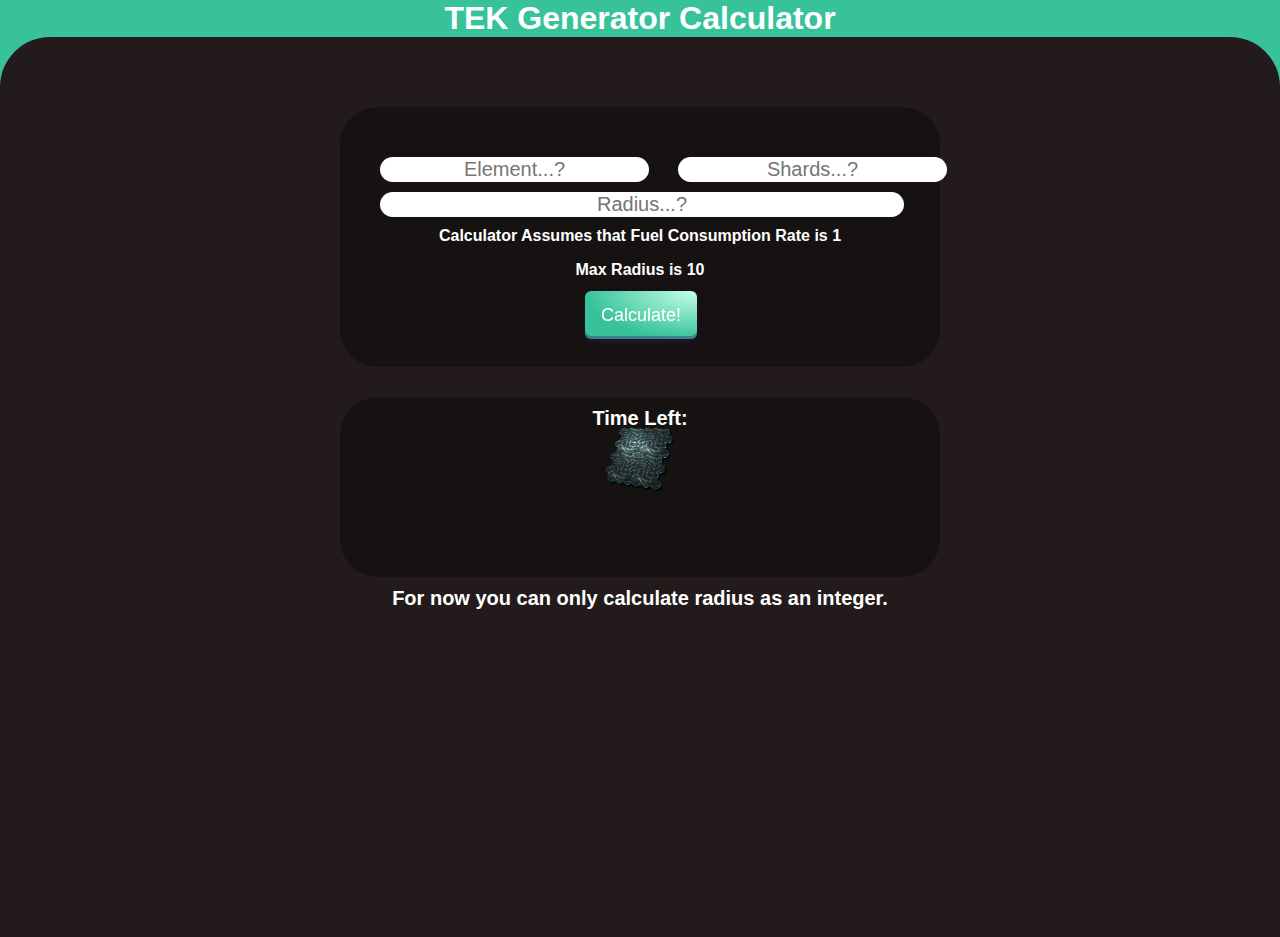
<file: TEK Generator Calculator/index.html>
<!DOCTYPE html>
<html>

<head>
    <link rel="stylesheet" href="style.css">
    <meta name="viewport" content="width=device-width, initial-scale=1.0">
</head>


<body>
    
    <h1 id="titleText">TEK Generator Calculator</h1>
    
    <div id="selectionDiv">
       <div class="innerDiv">
           <input type="text" id="elementInput" placeholder="Element...?">
           <input type="text" id="elementShardInput" placeholder="Shards...?"><br>
           <input type="text" id="radiusInput" placeholder="Radius...?">
           <p id="infoText">Calculator Assumes that Fuel Consumption Rate is 1</p>
           <p id="infoText">Max Radius is 10</p>
           <button type="button" class="calcButton" id="calcButton">Calculate!</button>

        </div>

        <div class="innerDiv2">
         <p id="calcText">Time Left:</p>
         <p id="calcText2"></p>
         <img src="Element.png" id="imageElement">
         
        </div>
        <p id="warningText">For now you can only calculate radius as an integer.</p>
    </div>
    
    <script src="index.js"></script> 
   
</body>

</html>
</file>
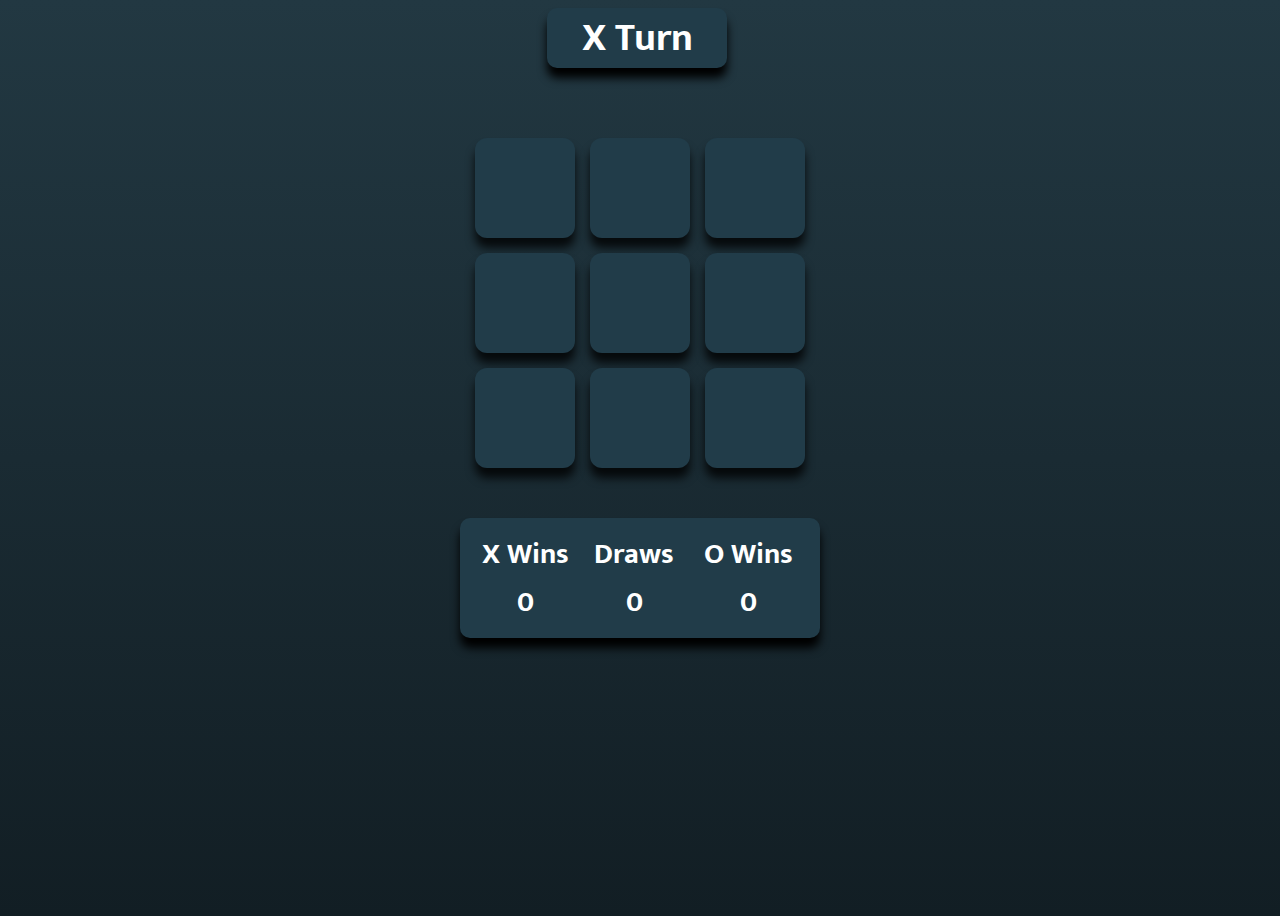
<file: Tic Tac Toe Game/index.html>
<!DOCTYPE html>
<html lang="en">
<head>
    <meta charset="UTF-8">
    <meta name="viewport" content="width=device-width, initial-scale=1.0">
    <link rel="stylesheet" href="styles.css">
    <title>Tic Tac Toe</title>
</head>
<body>
    <div class="container">
        <div class="board2" id="board2">
            <div class="cellInfo">
                <p class="turnText" id="turnText">X Turn</p>
            </div>
        </div>
    </div>
    
    
    <div class="board" id="board">
        <div class="cell" onclick="makeMove(this)"></div>
        <div class="cell" onclick="makeMove(this)"></div>
        <div class="cell" onclick="makeMove(this)"></div>
        <div class="cell" onclick="makeMove(this)"></div>
        <div class="cell" onclick="makeMove(this)"></div>
        <div class="cell" onclick="makeMove(this)"></div>
        <div class="cell" onclick="makeMove(this)"></div>
        <div class="cell" onclick="makeMove(this)"></div>
        <div class="cell" onclick="makeMove(this)"></div>

        
    </div>

    <div class="container2">
        <div class="board3" id="board3">
            <div class="cellInfoPoints">
                <p class="xwins" id="xwins">X Wins <br> 0</p> 

                <p class="draw" id="draw">Draws <br> 0</p>

                <p class="owins" id="owins">O Wins <br> 0</p>
 
            </div>
        </div>
    </div>


    <script src="script.js"></script>
</body>
</html>
</file>
<file: TEK Generator Calculator/style.css>
body, html{
    background-color: #38c299;
    margin: 0;
    padding: 0;
    overflow: hidden;
 }
 
.buttons{
    font-size: 20px;
    border-radius: 3cm;
    padding: 2;
    font-weight: bolder;
    border-top: 0;
    border-color: #d3caca;
    border-width: 3px;
    transform: translate(242px, 60px);
    text-align: center;
    
}

#selectionDiv{
    background-color: #231B1B;
    height: 100vh;
    width: 100%;
    margin: auto;
    border-top-left-radius: 50px;
    border-top-right-radius: 50px;

    box-sizing: border-box;
}

#titleText{
    text-align: center;
    color: white;
    font-weight: bold;
    font-family: 'Segoe UI', Tahoma, Geneva, Verdana, sans-serif;
    margin: 0;
    padding: 0;
}

#infoText{
    text-align: center;
    color: white;
    font-weight: bold;
    font-family: 'Segoe UI', Tahoma, Geneva, Verdana, sans-serif;
    transform: translate(0px, 54px);
    
}

#calcText{
    text-align: center;
    color: white;
    font-weight: bold;
    font-family: 'Segoe UI', Tahoma, Geneva, Verdana, sans-serif;
    transform: translate(0px, 10px);
    font-size: 20px;
    padding: 1;
}

#calcText2{
    text-align: center;
    color: white;
    font-weight: bold;
    font-family: 'Segoe UI', Tahoma, Geneva, Verdana, sans-serif;
    transform: translate(0px, 2px);
    font-size: 20px;
}

#warningText{
    text-align: center;
    color: white;
    font-weight: bold;
    font-family: 'Segoe UI', Tahoma, Geneva, Verdana, sans-serif;
    transform: translate(0px, 70px);
    font-size: 20px;
    padding: 1;
}

.innerDiv{
    width: 600px;
    height: 260px;
    background-color: #161212;
    margin: auto;
    transform: translate(0px, 70px);
    border-radius: 1cm;
    
}
.innerDiv2{
    width: 600px;
    height: 180px;
    background-color: #161212;
    margin: auto;
    transform: translate(0px, 80px);
    border-radius: 1cm;
    
}
#elementInput{
    transform: translate(40px, 50px);
    font-size: 20px;
    border-radius: 1cm;
    text-align: center;
    border-width: 0;

}
#elementShardInput{
    transform: translate(65px, 50px);
    font-size: 20px;
    border-radius: 1cm;
    text-align: center;
    border-width: 0;

}
#radiusInput{
    transform: translate(40px, 60px);
    font-size: 20px;
    border-radius: 1cm;
    width: 520px;
    text-align: center;
    border-width: 0;
    
}
#imageElement{
    width: 70px;
    transform: translate(265px, -15.6px);
}


.calcButton{
  align-items: center;
  appearance: none;
  background-image: radial-gradient(100% 100% at 100% 0, #c7ffe9 0, #38c299 100%);
  border: 0;
  border-radius: 6px;
  box-shadow: rgba(45, 35, 66, .4) 0 2px 4px,rgba(45, 35, 66, .3) 0 7px 13px -3px,rgba(58, 65, 111, .5) 0 -3px 0 inset;
  box-sizing: border-box;
  color: #fff;
  cursor: pointer;
  display: inline-flex;
  font-family: 'Segoe UI', Tahoma, Geneva, Verdana, sans-serif;
  height: 48px;
  justify-content: center;
  line-height: 1;
  list-style: none;
  overflow: hidden;
  padding-left: 16px;
  padding-right: 16px;
  position: relative;
  text-align: left;
  text-decoration: none;
  transition: box-shadow .15s,transform .15s;
  user-select: none;
  -webkit-user-select: none;
  touch-action: manipulation;
  white-space: nowrap;
  will-change: box-shadow,transform;
  font-size: 18px;
  transform: translate(245px, 50px);
}
</file>
<file: Tic Tac Toe Game/styles.css>
@import url('https://fonts.googleapis.com/css2?family=Mukta:wght@800&display=swap');

.container{
    display: flex;
    justify-content: center;
    align-items: center;
    margin-left: 120px;
}
.container2{
    display: flex;
    justify-content: center;
    align-items: center;
    margin-left: 0px;
    margin-top: 50px;
}
.board {
    display: grid;
    grid-template-columns: repeat(3, 100px);
    grid-gap: 15px;
    width: 306px;
    margin: auto;
    margin-top: 70px;
    justify-content: center;
    align-items: center;
}
.board2 {
    width: 306px;
    margin: auto;
    justify-content: center;
}
.cellInfo{
    width: 180px;
    height: 60px;
    display: flex;
    align-items: center;
    justify-content: center;
    font-size: 39px;
    cursor: pointer;
    border-radius: 10px;
    font-family: 'Mukta', sans-serif;
    font-weight: bolder;
    box-shadow: 0 10px 10px rgba(0, 0, 0, 1);
    background-color: rgb(33, 60, 73);  
    color: white;
    
}

.cellInfoPoints{
    width: 360px;
    height: 120px;
    display: flex;
    align-items: center;
    justify-content: center;
    font-size: 29px;
    cursor: pointer;
    border-radius: 10px;
    font-family: 'Mukta', sans-serif;
    font-weight: bolder;
    box-shadow: 0 10px 10px rgba(0, 0, 0, 1);
    background-color: rgb(33, 60, 73);  
    color: white;
    
}

.cell {
    width: 100px;
    height: 100px;
    display: flex;
    background-color: rgb(33, 60, 73); 
    align-items: center;
    justify-content: center;
    font-size: 93px;
    cursor: pointer;
    border-radius: 12px;
    font-family: 'Mukta', sans-serif;
    font-weight: bolder;
    box-shadow: 0 10px 10px rgba(0, 0, 0, 0.8);
    color: white;
}

.textBoxHolder {
    font-size: 25px;
    justify-content: center;
    margin: auto;
    font-weight: bolder;

}

body{
    background: linear-gradient(to bottom, rgb(34, 56, 66), rgb(18, 30, 36));
    min-height: 100vh;
    overflow: hidden;
}

.xwins{
    padding: 10px;
    text-align: center;
}

.draw{
    padding: 15px;
    text-align: center;
}

.owins{
    padding: 15px;
    text-align: center;
}
</file>
